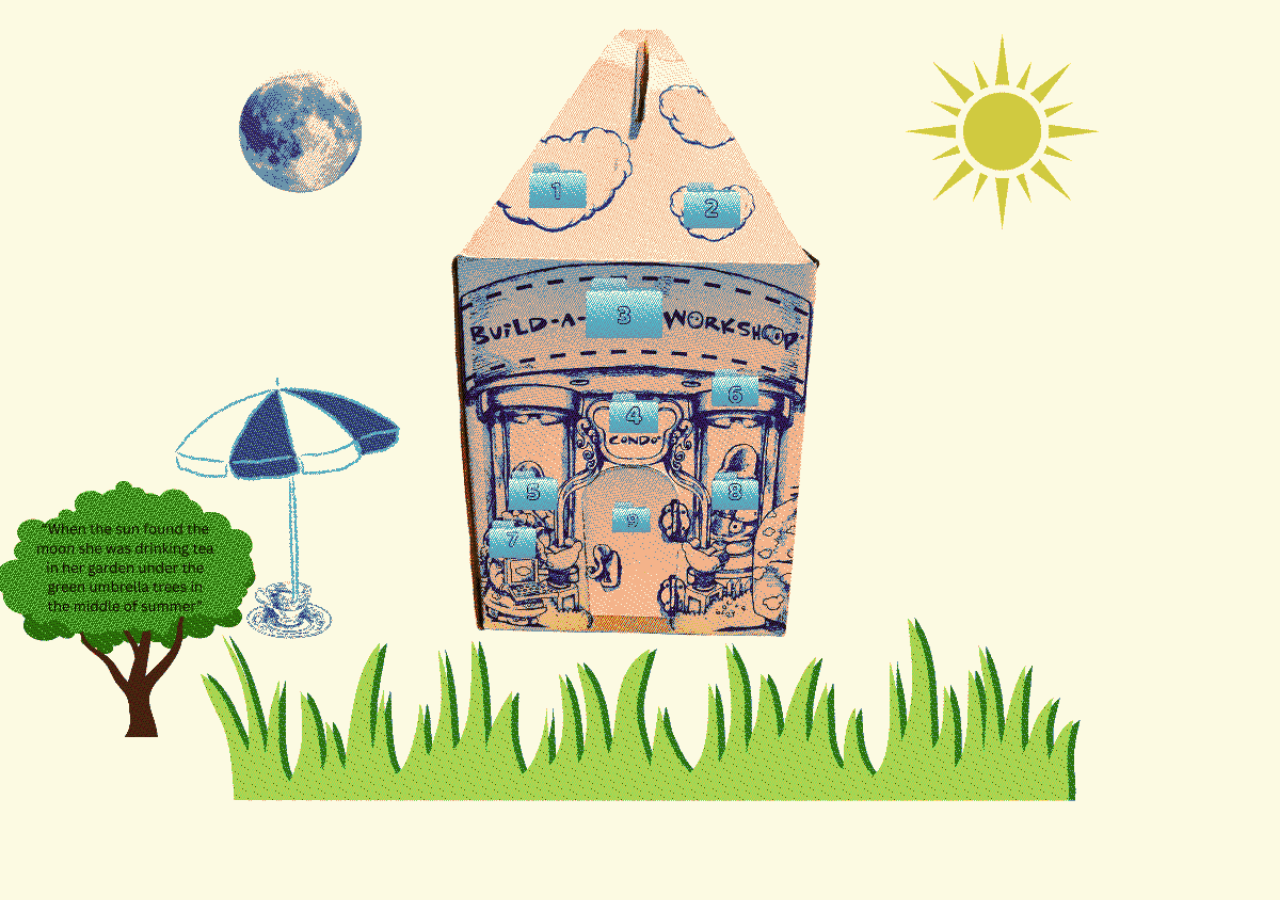
<file: index.html>
<!DOCTYPE html>
<html class="no-js">
    <head>
        <meta charset="utf-8">
        <meta name="viewport" content="width=device=width, initial-scale=1.0">
        <meta http-equiv="X-UA-Compatible" content="IE=edge">
        <title></title>
    </head>

    <body>
        <div class="background-image"></div>

    </body>

    <style>
        * {
            margin:0;
            padding:0;
        }
        .background-image{
            background-image: url('dollhouse.png');
            background-size: cover;
            background-repeat: no-repeat;
            height: 100vh;
        }
    </style>
</html>

<!-- html skeleton: https://stackoverflow.com/questions/59711752/how-to-have-a-basic-html-structure-->
</file>
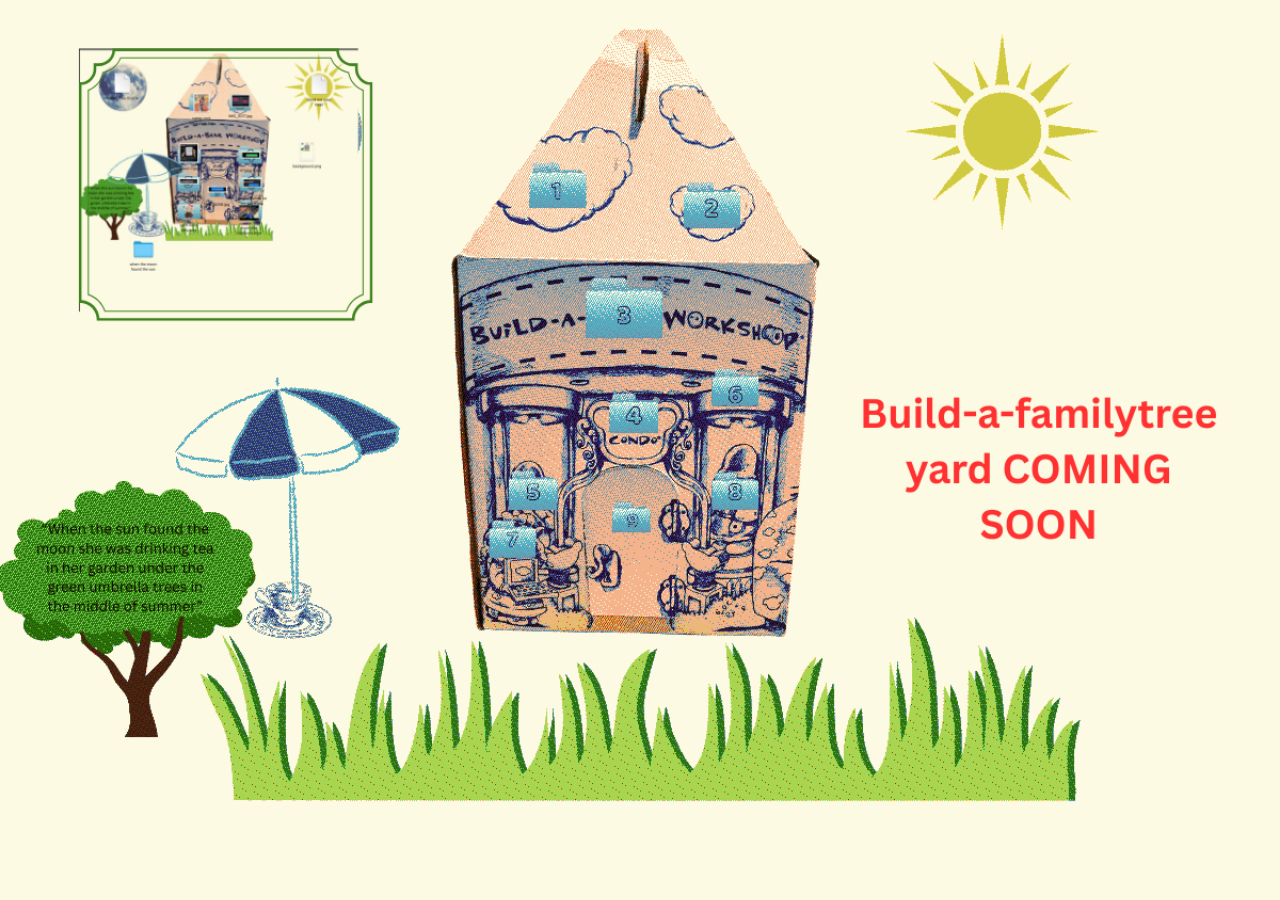
<file: yard.html>
<!DOCTYPE html>
<html lang="en">
  <head>
    <meta charset="UTF-8" />
    <meta name="viewport" content="width=device-width, initial-scale=1.0" />
    <title>Home Page</title>
    <link rel="stylesheet" href="styles.css" type="text/css" media="all"/>
<body>
  </head>

  <main>
     <style>
        body {
            background-image:url('yard.png')
        }
     </style>

  </main>

</body>
</file>
<file: styles.css>
body {
  background-image: url(dollhouse.jpg);
  background-size: cover;
  background-repeat: repeat;
}



/*
.button {
  background-image: url(Letter-1.png);
  background-size: cover;
  background-color: lightblue;
  font-family: "Segoe UI", Tahoma, Verdana, sans-serif;
  display: flex;
  align-items: center;
}
*/
/*
*, *:before, *:after { 
  box-sizing: border-box; 
}

.modal-container {
  margin: 10px auto;
  padding-top: -20px;
  position: relative;
  width: 160px;
  height: 700px;    
  .modal-btn {
    display: block;
    margin: 0 auto;      
    color: black;
    transform: scale(.4);
    margin-left: -158px; 
    margin-top: 140px;
    width: 290px;
    height: 150px;    
    line-height: 50px;   
    background-image: url(Letter-1.png);
    font-size: 35px;
    border: 0;
    border-radius: 30px;  
    cursor: pointer;
    text-align: center;
    box-shadow: 0 5px 5px -5px #333;  
    transition: background 0.3s ease-in;
    &:hover { background: lightblue }
    }
    }
  .modal-content, 
  .modal-backdrop {
    height: 0; 
    width: 400px;
    opacity: 0;    
    visibility: hidden;
    overflow: hidden; 
    cursor: pointer;
    transition: opacity 0.2s ease-in; 
  }
  .modal-close {
    color: #aaa;
    position: absolute;
    right: 5px;
    top: 5px;
    padding-top: 3px;
    background: lightblue;
    font-size: 16px;
    width: 25px;
    height: 25px;
    font-weight: bold;
    text-align: center;
    cursor: pointer;
    &:hover { color: #333; }        
  }      
  .modal-content-btn {
    position: absolute;
    text-align: center;
    cursor: pointer;
    bottom: 20px;
    right: 30px;
    background: #446CB3;
    color: #fff;
    width: 50px;
    border-radius: 2px;
    font-size: 14px;
    height: 32px;
    padding-top: 9px;
    font-weight: normal;
    &:hover { color: #fff; background: darkblue; }
  }
  #modal-toggle {
    display: none;  
    &.active ~ .modal-backdrop,
    &:checked ~ .modal-backdrop {
      background-color: rgba(0, 0, 0, 0.6);
      background-image: url(Letter-1.png);
      position: fixed;
      left: 0;
      top: 0;
      z-index: 9;
      visibility: visible;
      opacity: 1;      
      transition: opacity 0.2s ease-in; 
    }
    &.active ~ .modal-content,
    &:checked ~ .modal-content {
      opacity: 1;
      background-color: lightblue;
      max-width: 700px;
      width: 500px;
      height: 600px;
      padding: 10px 30px;
      position: fixed;
      left: calc(50% - 250px);
      top: 12%;
      border-radius: 4px;
      z-index: 999;
      pointer-events: auto;
      cursor: auto;
      visibility: visible;      
      box-shadow: 0 3px 7px rgba(0, 0, 0, 0.6);  
      @media (max-width: 400px) { left: 0; }                   
    }  
  }
    https://github.com/TylerPottsDev/css-only-popup/tree/main
    */
    * {
	margin: 0;
	padding: 0;
	box-sizing: border-box;

	font-family: "Segoe UI", Tahoma, Verdana, sans-serif;
}


main {
	text-align: center;
}


h1 {
	margin-bottom: 16px;
}

.button1 {
 /* display: inline-block;*/
  background-image: url('Letter1.png');
  background-size: cover;
  background-color: lightblue;
  position: absolute;
	padding: 12px 16px;
	color: rgb(29, 28, 28);
	text-decoration: none;
  margin-top: 190px;
	margin-left: -140px;
	border-radius: 10px;
	font-weight: 500;
}


.button2 {
  /* display: inline-block;*/
  background-image: url('Letter1.png');
   background-size: cover;
  background-color: lightblue;
  position: absolute;
	padding: 12px 16px;
	color: rgb(29, 28, 28);
	text-decoration: none;
  margin-top: 210px;
  margin-left: 30px;
	border-radius: 10px;
	font-weight: 500;
}

.button3 {
  /* display: inline-block;*/
  background-image: url('Letter1.png');
  background-size: cover;
  background-color: lightblue;
  position: absolute;
	padding: 12px 16px;
	color: rgb(29, 28, 28);
	text-decoration: none;
  margin-top: 332px;
  margin-left: -66px;
	border-radius: 10px;
	font-weight: 500;
}

.button4 {
  /* display: inline-block;*/
  background-image: url('Letter1.png');
  background-size: cover;
  background-color: lightblue;
  position: absolute;
	padding: 12px 16px;
	color: rgb(29, 28, 28);
	text-decoration: none;
  margin-top: 450px;
  margin-left: -55px;
	border-radius: 10px;
	font-weight: 500;
}

.button5 {
  /* display: inline-block;*/
  background-image: url('Letter1.png');
  background-size: cover;
  background-color: lightblue;
  position: absolute;
	padding: 12px 16px;
	color: rgb(29, 28, 28);
	text-decoration: none;
  margin-top: 536px;
  margin-left: -175px;
	border-radius: 10px;
	font-weight: 500;
}

.button6 {
  /* display: inline-block;*/
  background-image: url('Letter1.png');
  background-size: cover;
  background-color: lightblue;
  position: absolute;
	padding: 12px 16px;
	color: rgb(29, 28, 28);
	text-decoration: none;
  margin-top: 427px;
  margin-left: 65px;
	border-radius: 10px;
	font-weight: 500;
}

.button7 {
  /* display: inline-block;*/
  background-image: url('Letter1.png');
  background-size: cover;
  background-color: lightblue;
  position: absolute;
	padding: 12px 16px;
	color: rgb(29, 28, 28);
	text-decoration: none;
  margin-top: 590px;
  margin-left: -175px;
	border-radius: 10px;
	font-weight: 500;
}

.button8 {
  /* display: inline-block;*/
  background-image: url('Letter1.png');
  background-size: cover;
  background-color: lightblue;
  position: absolute;
	padding: 12px 16px;
	color: rgb(29, 28, 28);
	text-decoration: none;
  margin-top: 524px;
  margin-left: 62px;
	border-radius: 10px;
	font-weight: 500;
}

.button9 {
  /* display: inline-block;*/
  background-image: url('Letter1.png');
  background-size: cover;
  background-color: lightblue;
  position: absolute;
	padding: 12px 16px;
	color: rgb(29, 28, 28);
	text-decoration: none;
  margin-top: 550px;
  margin-left: -60px;
	border-radius: 10px;
	font-weight: 500;
}

.button10 {
  /* display: inline-block;*/
  background-image: url('instructions.png');
  background-size: cover;
  background-color: beige;
  position: absolute;
	padding: 100px 70px;
	color: rgb(29, 28, 28);
	text-decoration: none;
  margin-top: 280px;
  margin-left: 210px;
	border-radius: 10px;
	font-weight: 100;
}

.button11 {
  /* display: inline-block;*/
  background-image: url('trash.png');
  background-size: cover;
  background-color: beige;
  position: absolute;
	padding: 100px 95px;
	color: rgb(29, 28, 28);
	text-decoration: none;
  margin-top: 675px;
  margin-left: 510px;
	border-radius: 10px;
	font-weight: 500;
}








.popup {
	opacity: 0;
	pointer-events: none;
	transition: 0.4s;
	position: fixed;
	top: 0;
	left: 0;
	right: 0;
	bottom: 0;
	z-index: 99;
	background-color: rgb(29, 28, 28);
	display: flex;
	justify-content: center;
	align-items: center;
	padding: 16px;
  font-size: 13;
}

.popup-inner {
	background-color: skyblue;
	padding: 32px 16px;
	max-width: 768px;
	border-radius: 16px;
	box-shadow: 0px 6px 12px rgb(29, 28, 28);
}

.popup-inner h3 {
	color: black;
	font-size: 24px;
	margin-bottom: 16px;
}

.popup-inner p {
	color: black;
	font-size: 14.5px;
	line-height: 1.2;
	margin-bottom: 16px;
}

.popup:target {
	opacity: 1;
	pointer-events: all;
}

#popup1 {
    text-align: center;
}
#popup2 {
    text-align: center;
}
#popup3 {
    text-align: center;
}
#popup4 {
    text-align: center;
}
#popup5 {
    text-align: center;
}
#popup6 {
    text-align: center;
}
#popup7 {
    text-align: center;
}
#popup8 {
    text-align: center;

}
#popup9 {
    text-align: center;
}
#popup10 {
  text-align: center;
  background-image: url('instructions.png');
  background-size: cover;
  background-color: beige;
}



.close-modal {
  background: none;
  border: none;
  font-size: 1.5rem;
  opacity: 1;
}

.closebutton
{
	padding: 12px 16px;
  color: skyblue;
	background-color: rgba(0, 0, 135, 0.483);
	text-decoration: none;
	border-radius: 10px;
	font-weight: 500;
}
</file>
